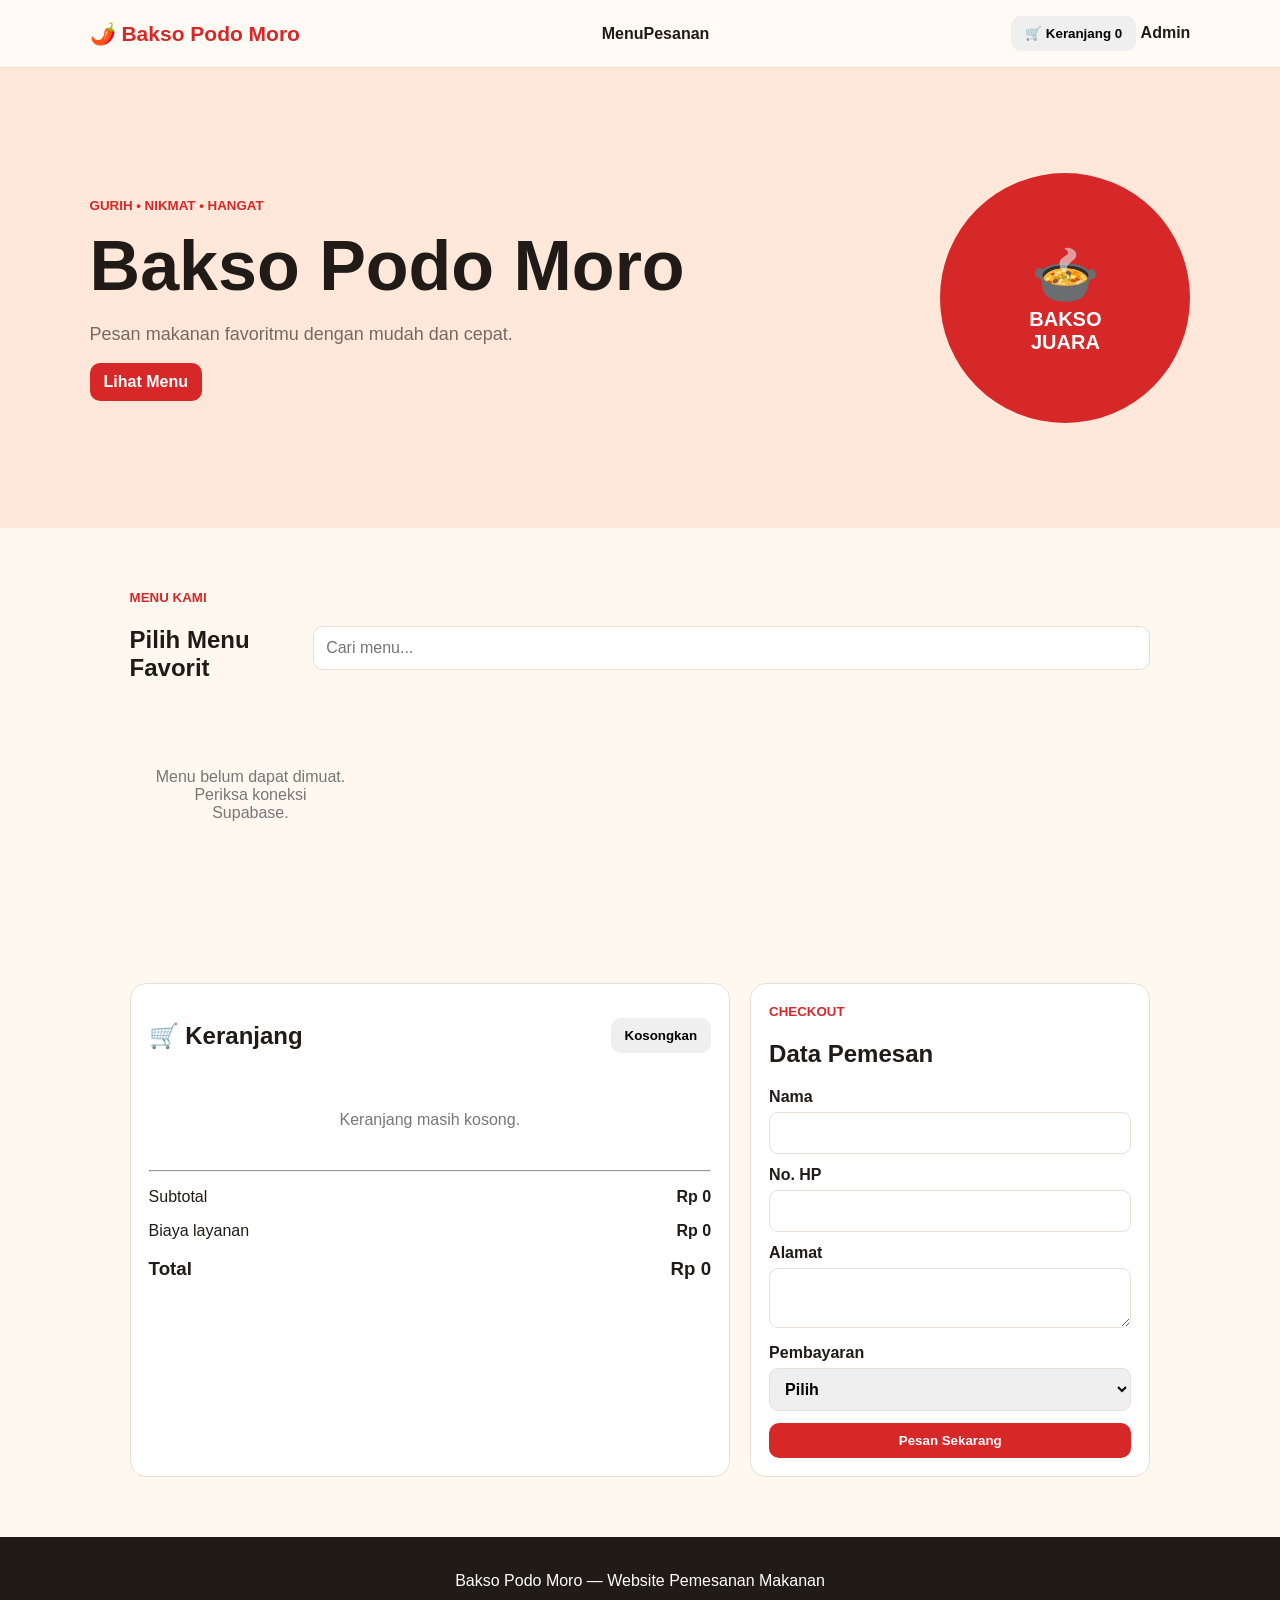
<file: index.html>
<!doctype html><html lang="id"><head><meta charset="UTF-8"><meta name="viewport" content="width=device-width,initial-scale=1"><title>Bakso Podo Moro</title><link rel="stylesheet" href="style.css"></head><body>
<header><b>🌶️ Bakso Podo Moro</b><nav><a href="#menu">Menu</a><a href="#pesanan">Pesanan</a></nav><div><button onclick="location.href='#pesanan'">🛒 Keranjang <span id="count">0</span></button> <a href="admin.html">Admin</a></div></header>
<section class="hero"><div><small>GURIH • NIKMAT • HANGAT</small><h1>Bakso Podo Moro</h1><p>Pesan makanan favoritmu dengan mudah dan cepat.</p><a class="btn" href="#menu">Lihat Menu</a></div><div class="heroicon">🍲<br><b>BAKSO<br>JUARA</b></div></section>
<section id="menu" class="section"><div class="title"><div><small>MENU KAMI</small><h2>Pilih Menu Favorit</h2></div><input id="search" placeholder="Cari menu..." oninput="render()"></div><div id="cats"></div><div id="menus" class="grid"></div></section>
<section id="pesanan" class="section two"><div class="card"><div class="title"><h2>🛒 Keranjang</h2><button onclick="clearCart()">Kosongkan</button></div><div id="cart"></div><hr><p>Subtotal <b id="sub" class="right">Rp0</b></p><p>Biaya layanan <b id="fee" class="right">Rp0</b></p><h3>Total <b id="total" class="right">Rp0</b></h3></div>
<div class="card"><small>CHECKOUT</small><h2>Data Pemesan</h2><form onsubmit="order(event)"><label>Nama<input id="name" required></label><label>No. HP<input id="phone" required></label><label>Alamat<textarea id="address" required></textarea></label><label>Pembayaran<select id="pay" required><option value="">Pilih</option><option>Cash</option><option>QRIS</option><option>DANA</option><option>GoPay</option></select></label><button class="btn full">Pesan Sekarang</button></form></div></section>
<footer>Bakso Podo Moro — Website Pemesanan Makanan</footer><script src="script.js"></script></body></html>
</file>
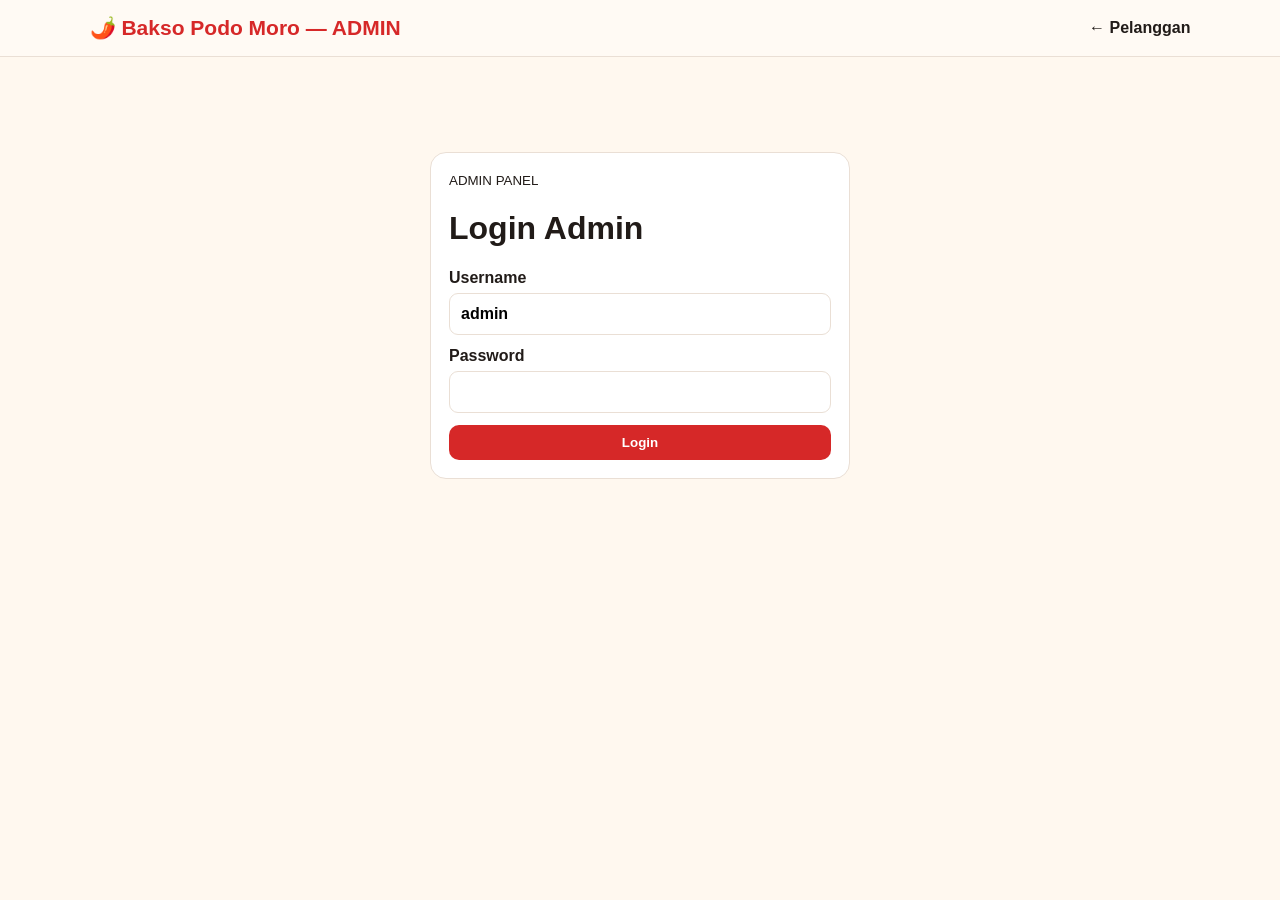
<file: admin.html>
<!doctype html><html lang="id"><head><meta charset="UTF-8"><meta name="viewport" content="width=device-width,initial-scale=1"><title>Admin Bakso Podo Moro</title><link rel="stylesheet" href="style.css"></head><body>
<header><b>🌶️ Bakso Podo Moro — ADMIN</b><a href="index.html">← Pelanggan</a></header>
<main class="admin">
<div id="login" class="card login"><small>ADMIN PANEL</small><h1>Login Admin</h1><form onsubmit="loginAdmin(event)"><label>Username<input id="user" value="admin" required></label><label>Password<input id="pass" type="password" required></label><button class="btn full">Login</button></form></div>
<div id="dash" style="display:none"><div class="title"><div><small>DASHBOARD</small><h1>Kelola Bakso Podo Moro</h1></div><button onclick="logout()">Keluar</button></div>
<div class="stats"><div><b id="sm">0</b><span>Total Menu</span></div><div><b id="so">0</b><span>Total Pesanan</span></div><div><b id="sr">Rp0</b><span>Total Penjualan</span></div></div>
<div class="card"><div class="title"><h2>Kelola Menu</h2><button class="btn" onclick="openForm()">+ Tambah Menu</button></div><div id="table"></div></div>
<div class="card"><div class="title"><h2>Pesanan Masuk</h2><button onclick="clearOrders()">Hapus Semua</button></div><div id="orders"></div></div></div></main>
<div id="modal" class="modal" style="display:none"><div class="modalbox"><button class="close" onclick="closeForm()">×</button><h2 id="mt">Tambah Menu</h2><form onsubmit="saveMenu(event)"><input type="hidden" id="eid"><label>Nama<input id="mn" required></label><label>Kategori<select id="mc"><option>Makanan</option><option>Snack</option><option>Minuman</option></select></label><label>Harga<input id="mp" type="number" required></label><label>Emoji<input id="me" required></label><label>Foto Menu<input id="photo" type="file" accept="image/*" onchange="previewPhoto(event)"><small>Pilih foto untuk mengganti foto menu.</small><img id="preview" class="photo-preview" style="display:none" alt="Preview foto"></label><label>Deskripsi<textarea id="md" required></textarea></label><button class="btn full">Simpan</button></form></div></div><script src="admin.js"></script></body></html>
</file>
<file: style.css>
*{box-sizing:border-box}body{margin:0;font-family:Arial;background:#fff8ef;color:#211b18}header{position:sticky;top:0;z-index:5;padding:16px 7%;background:#fffaf4;display:flex;justify-content:space-between;align-items:center;border-bottom:1px solid #eadfd5;gap:15px}header b{font-size:21px;color:#d62828}header a{text-decoration:none;color:#211b18;font-weight:bold}button,.btn{border:0;border-radius:10px;padding:10px 14px;cursor:pointer;font-weight:bold}.btn{display:inline-block;background:#d62828;color:#fff;text-decoration:none}.hero{min-height:460px;padding:60px 7%;display:flex;justify-content:space-between;align-items:center;background:#ffe7d9}.hero h1{font-size:70px;margin:12px 0}.hero p{color:#746b65;font-size:18px}.hero small,.section small{color:#d62828;font-weight:bold}.heroicon{background:#d62828;color:#fff;border-radius:50%;width:250px;height:250px;display:grid;place-content:center;text-align:center;font-size:55px}.heroicon b{font-size:20px}.section{max-width:1200px;margin:auto;padding:60px 7%}.title{display:flex;justify-content:space-between;align-items:center;gap:15px}.title input{padding:12px;border:1px solid #eadfd5;border-radius:10px}.grid{display:grid;grid-template-columns:repeat(4,1fr);gap:18px;margin-top:25px}.grid article,.card{background:#fff;border:1px solid #eadfd5;border-radius:16px;padding:18px}.food{height:130px;background:#fff0e5;display:grid;place-items:center;font-size:60px;border-radius:12px}.grid article p{color:#746b65;min-height:40px}.grid article button{float:right;background:#211b18;color:#fff}.grid article>b{color:#d62828}.grid article h3{margin-bottom:5px}.two{display:grid;grid-template-columns:1.2fr .8fr;gap:20px}.right{float:right}.cartrow{display:flex;justify-content:space-between;padding:14px 0;border-bottom:1px solid #eadfd5}.empty{text-align:center;color:#777;padding:25px}label{display:block;font-weight:bold;margin:12px 0}input,textarea,select{width:100%;padding:11px;margin-top:6px;border:1px solid #eadfd5;border-radius:9px;font:inherit}.full{width:100%}footer{padding:35px;text-align:center;background:#211b18;color:#fff}.admin{max-width:1150px;margin:auto;padding:45px 6%}.login{max-width:420px;margin:50px auto}.stats{display:grid;grid-template-columns:repeat(3,1fr);gap:15px;margin:20px 0}.stats div{background:#fff;border:1px solid #eadfd5;border-radius:14px;padding:20px}.stats b{display:block;font-size:25px;color:#d62828}.stats span{color:#746b65}table{width:100%;border-collapse:collapse}th,td{text-align:left;padding:12px;border-bottom:1px solid #eadfd5}.order{border:1px solid #eadfd5;border-radius:12px;padding:15px;margin:12px 0}.modal{position:fixed;inset:0;background:#0008;place-items:center;padding:20px;z-index:10}.modalbox{background:#fff;padding:25px;border-radius:16px;width:min(500px,100%);position:relative}.close{position:absolute;right:12px;top:8px;background:none;font-size:25px}@media(max-width:850px){.grid{grid-template-columns:repeat(2,1fr)}.two{grid-template-columns:1fr}.heroicon{width:190px;height:190px}}@media(max-width:600px){.grid{grid-template-columns:1fr}.hero{padding:45px 5%;text-align:center}.hero h1{font-size:50px}.heroicon{display:none}.stats{grid-template-columns:1fr}nav{display:none}.section{padding:45px 5%}.admin{padding:30px 5%}}
.photo-preview{width:100%;max-height:220px;object-fit:cover;border-radius:12px;margin-top:8px}.food img{width:100%;height:180px;object-fit:cover;border-radius:14px}.food{overflow:hidden}
</file>
